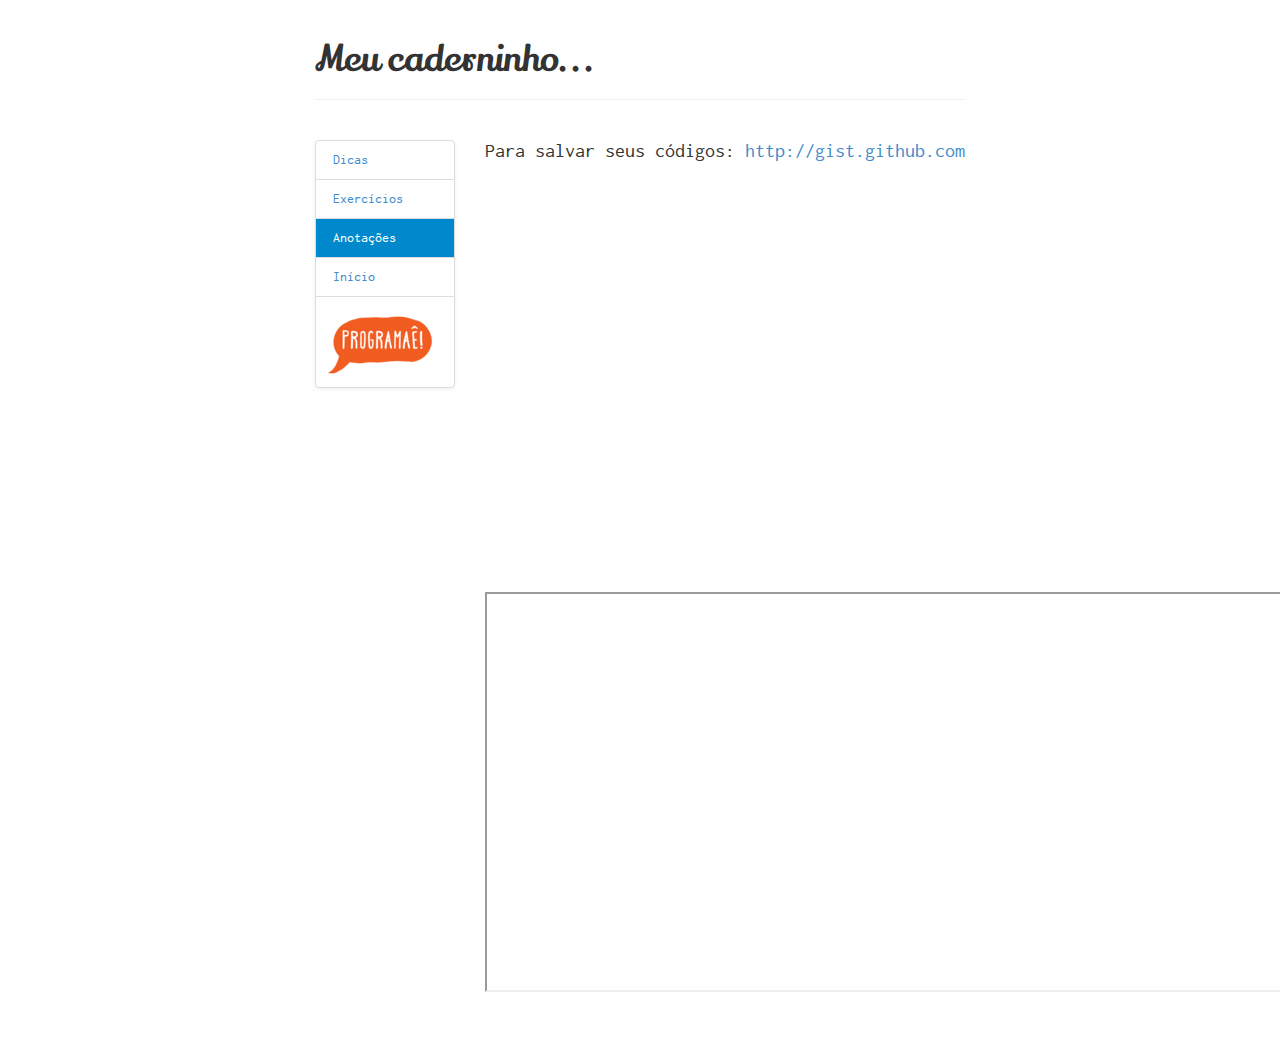
<file: anota.html>
<html>
<!DOCTYPE html>
<html>
   <head>
   <meta charset="utf-8">
   <meta http-equiv="X-UA-Compatible" content="IE=edge">
   <meta name="viewport" content="width=device-width, initial-scale=1">
   <meta name="description" content="Programaê">
   <meta name="author" content="Tiago Maluta">
   <!-- <link rel="icon" href="../../favicon.ico"> -->

  <!-- Bootstrap core CSS -->
  <link href="css/bootstrap.min.css" rel="stylesheet">

  <!-- Custom styles for this template -->
  <link href="css/sticky-footer.css" rel="stylesheet">

   <link rel="stylesheet" href="css/codemirror.css">
   <link rel="stylesheet" href="css/caderninho.css">

   <script src="js/codemirror.js"></script>
   <script src="js/python.js"></script>
   <script src="js/css.js"></script>
   <style type="text/css">
      /* Custom Styles */
      ul.nav-tabs{
          width: 140px;
          margin-top: 20px;
          border-radius: 4px;
          border: 1px solid #ddd;
          box-shadow: 0 1px 4px rgba(0, 0, 0, 0.067);
      }
      ul.nav-tabs li{
          margin: 0;
          border-top: 1px solid #ddd;
      }
      ul.nav-tabs li:first-child{
          border-top: none;
      }
      ul.nav-tabs li a{
          margin: 0;
          padding: 8px 16px;
          border-radius: 0;
      }
      ul.nav-tabs li.active a, ul.nav-tabs li.active a:hover{
          color: #fff;
          background: #0088cc;
          border: 1px solid #0088cc;
      }
      ul.nav-tabs li:first-child a{
          border-radius: 4px 4px 0 0;
      }
      ul.nav-tabs li:last-child a{
          border-radius: 0 0 4px 4px;
      }
      ul.nav-tabs.affix{
          top: 30px; /* Set the top position of pinned element */
      }

      .CodeMirror {
        border: 1px solid #eee;
      }
      .CodeMirror-scroll {
        height: auto;
        overflow-y: hidden;
        overflow-x: auto;
        width: 100%;
      }
    </style>

   <title>Meu caderninho...</title>

   </head>

<body>

<div class="container">
<div class="page-header">
<h1 class="font1">Meu caderninho...</h1>
</div>
<div>
<div class="row">
      <div class="col-xs-3" id="myScrollspy">
          <ul class="font3 nav nav-tabs nav-stacked" data-spy="affix" data-offset-top="125">
              <li><a href="dicas.html">Dicas</a></li>
              <li ><a href="exercicios.html">Exercícios</a></li>
              <li class="active"><a href="anota.html">Anotações</a></li>
              <li><a href="index.html">Início</a></li>
              <li><img alt="http://programae.org.br" src='img/programae_laranja_128x128.png' border=0px></img></li>
          </ul>

      </div>

<div class="col-xs-9">

<div id="page-wrapper">
    <div class="row">
        <div class="col-lg-12">
            <h3 class="font3" style="font-size: 20px;">Para salvar seus códigos:
            <a href="http://gist.github.com">http://gist.github.com</a></h3>
            <iframe src="https://trinket.io/embed/python/dd25b0feb5" width="100%" height="400" frameborder="0" marginwidth="0" marginheight="0" allowfullscreen></iframe>
            <br>
            <br>
            <iframe src=http://brython.info/console.html width=800 height=400></iframe>
        </div>
        <!-- /.col-lg-12 -->
    </div>
  </div> <!-- page wrapper -->
</div> <!-- col-xs-9 -->

    </div>
  </div>

</div> <!-- container -->

<script src="js/jquery.min.js"></script>
<script src="js/bootstrap.min.js"></script>

</body>
</html>
</file>
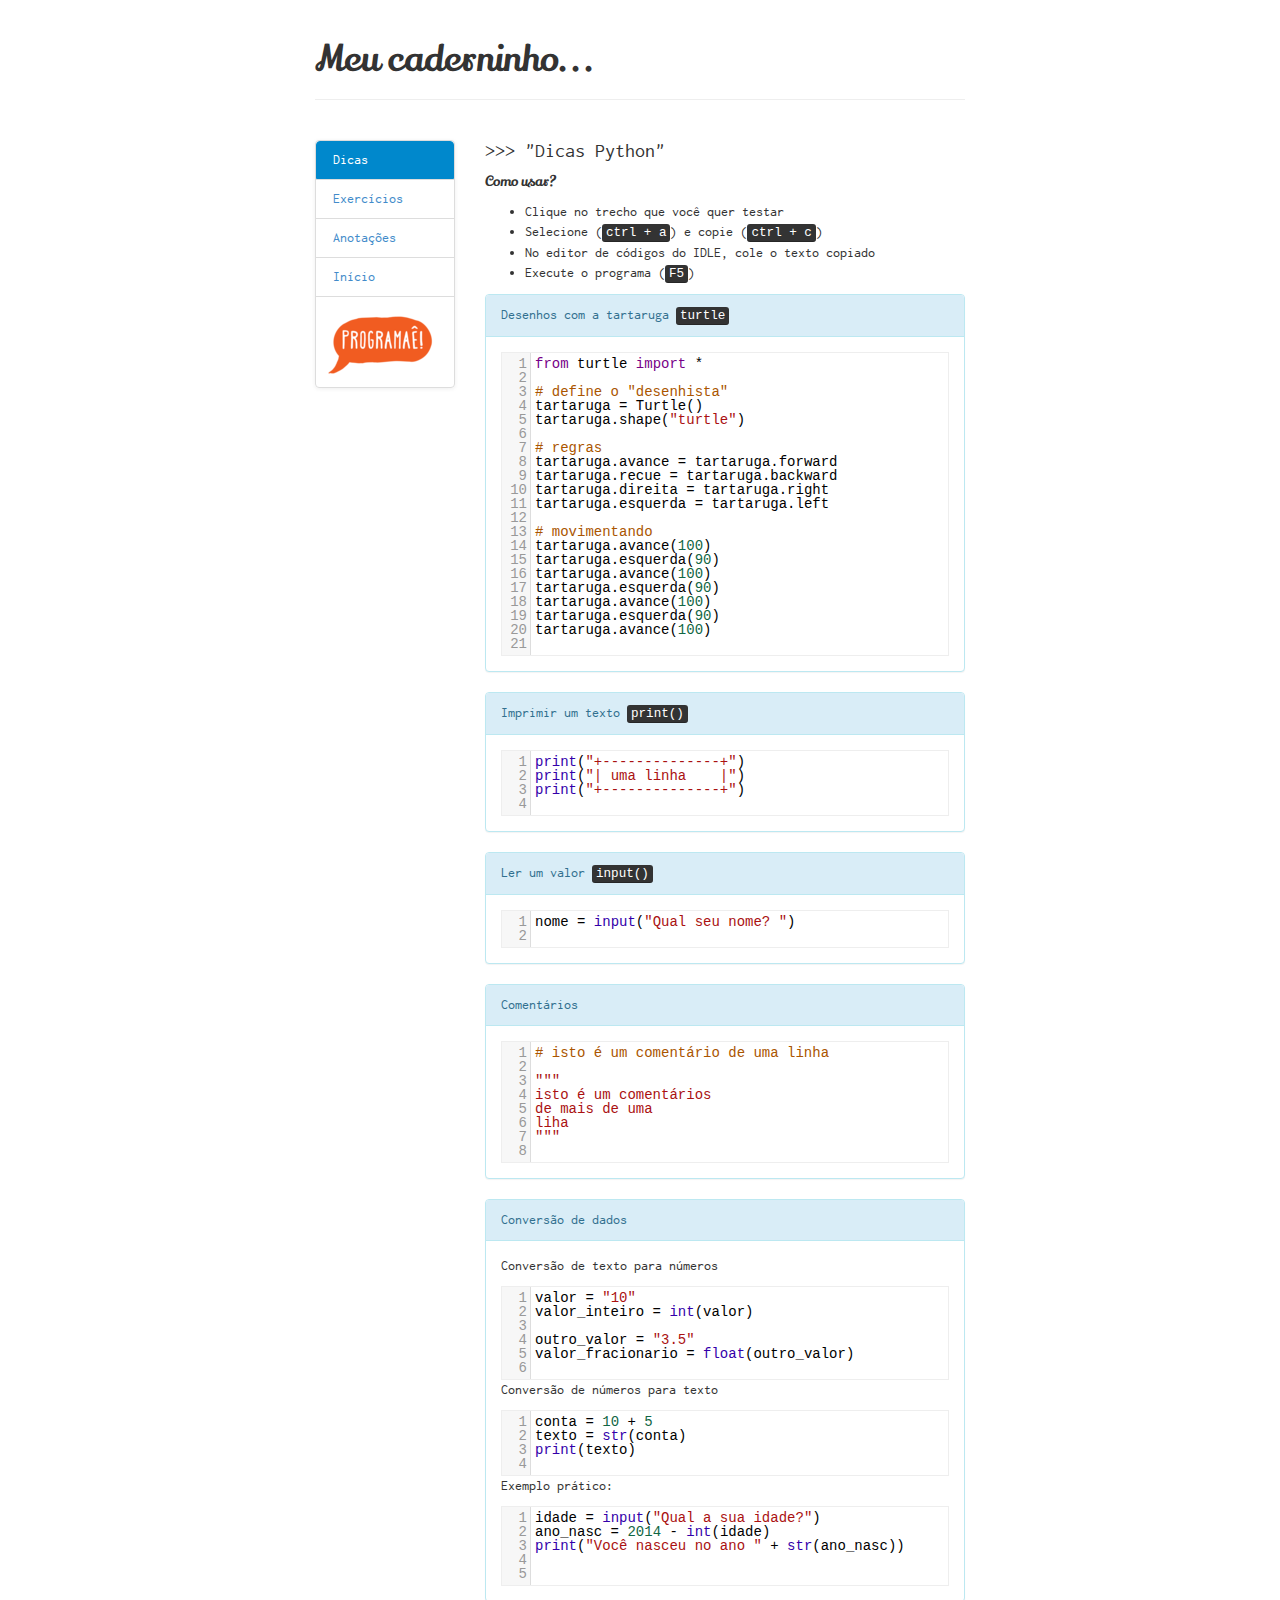
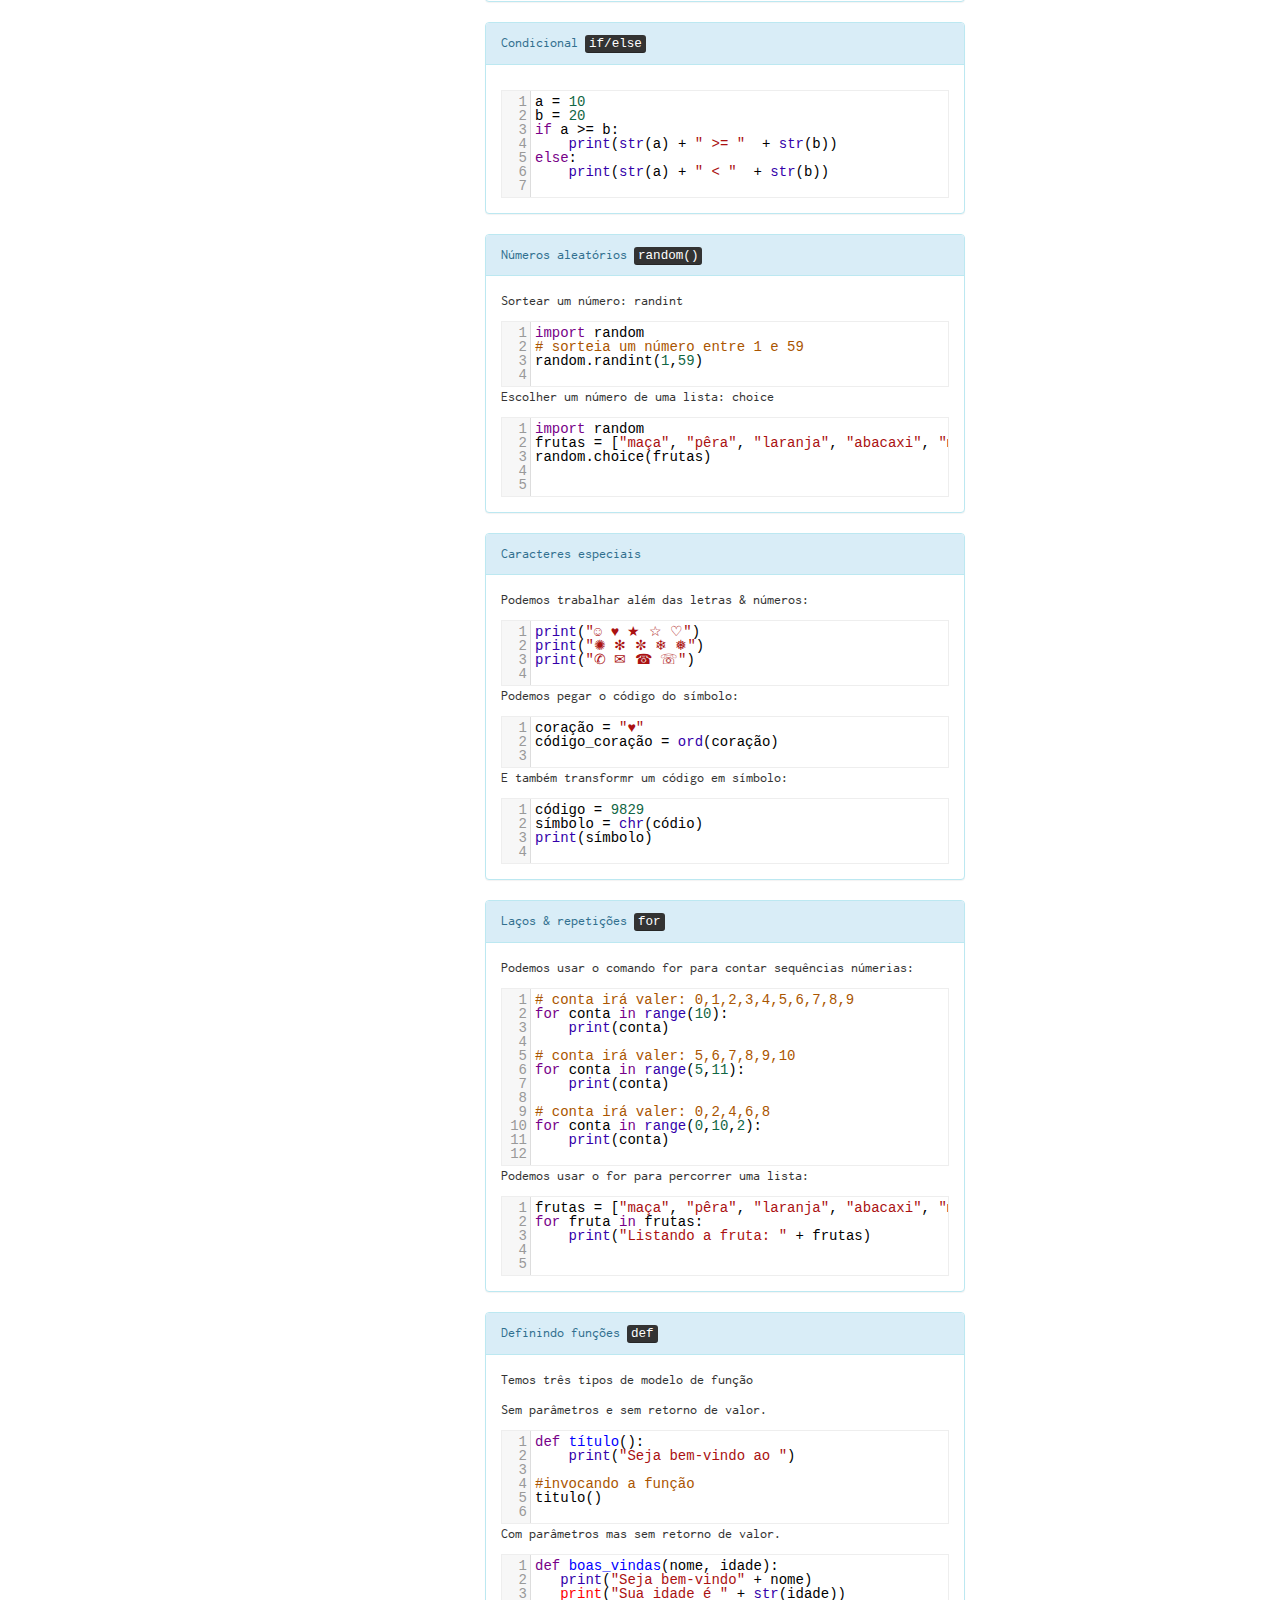
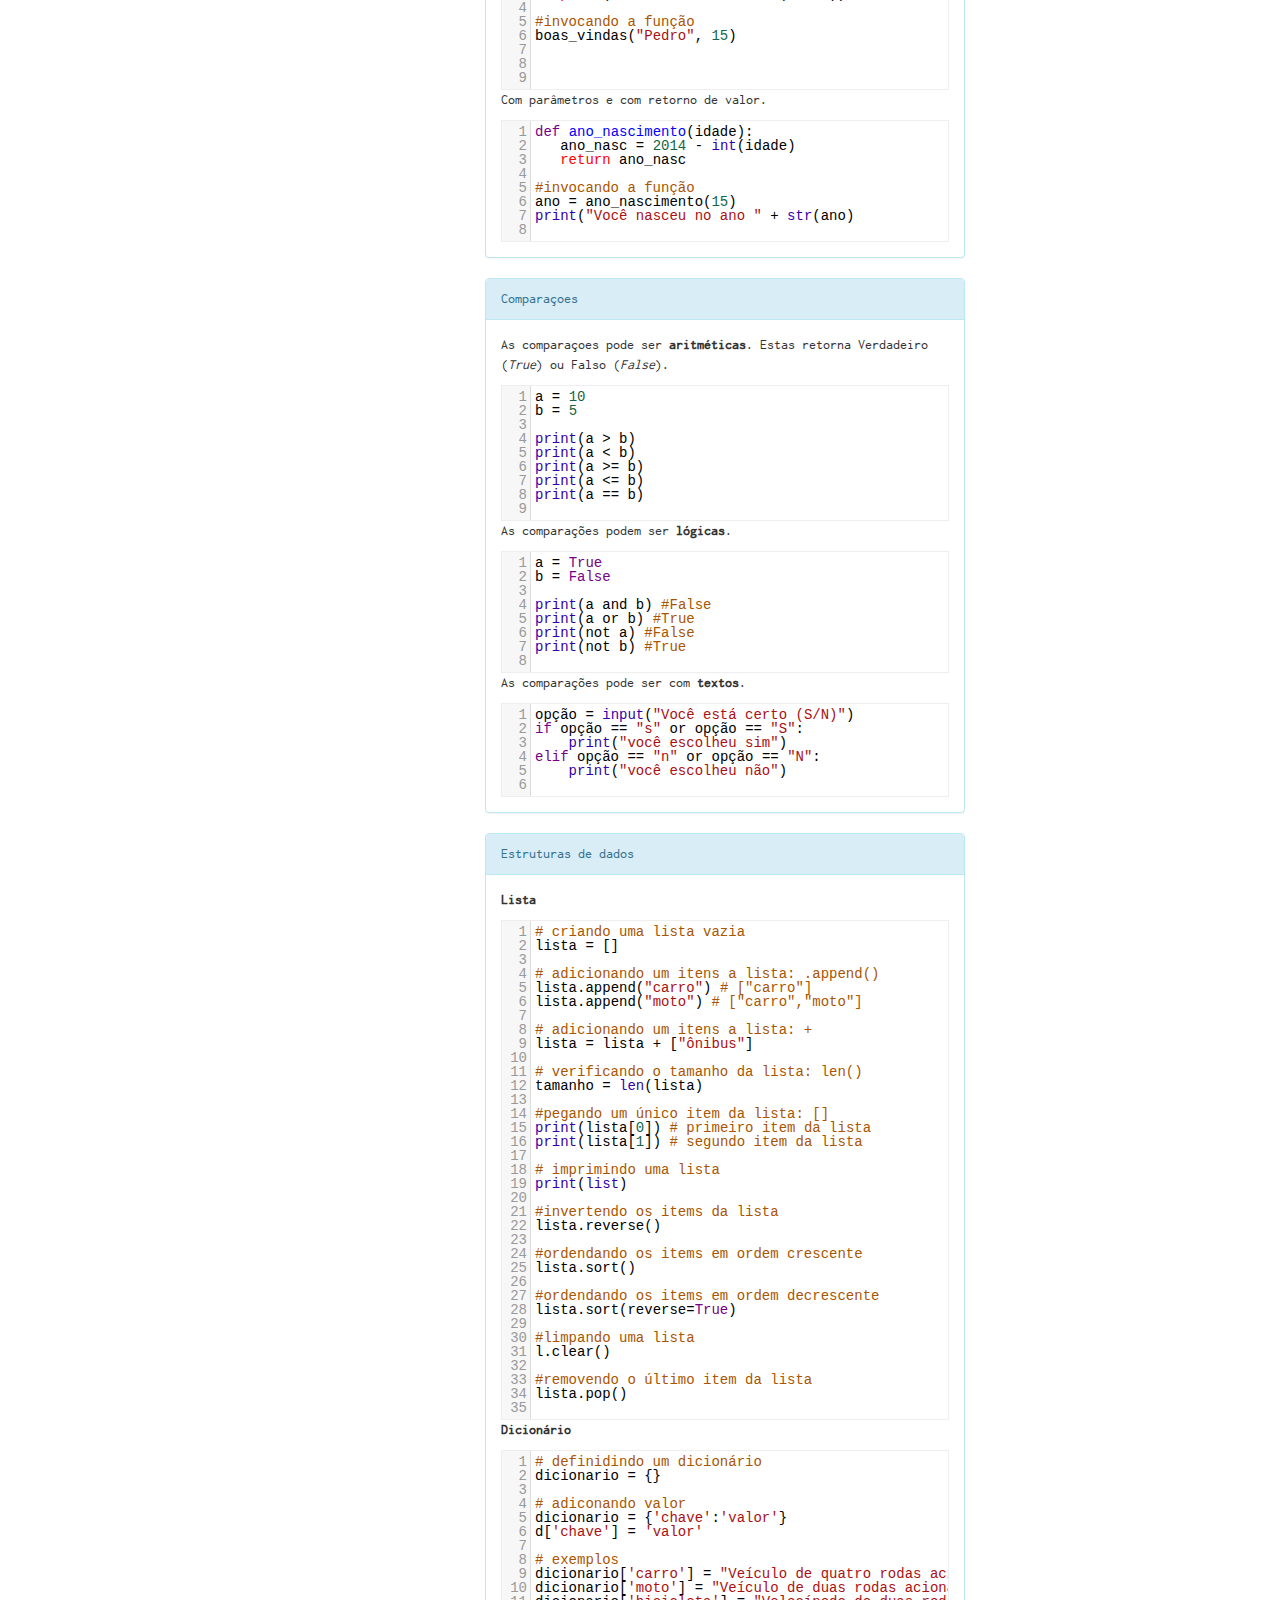
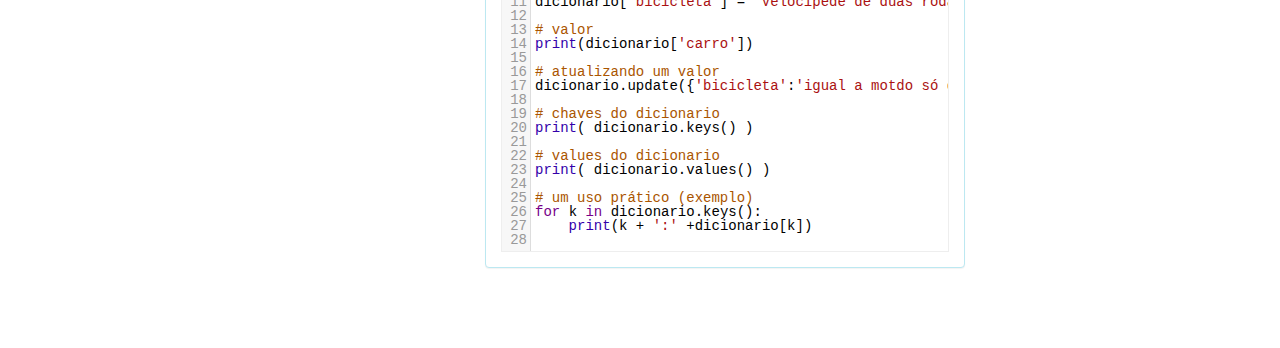
<file: dicas.html>
<html>
<!DOCTYPE html>
<html>
   <head>
   <meta charset="utf-8">
   <meta http-equiv="X-UA-Compatible" content="IE=edge">
   <meta name="viewport" content="width=device-width, initial-scale=1">
   <meta name="description" content="Programaê">
   <meta name="author" content="Tiago Maluta">
   <!-- <link rel="icon" href="../../favicon.ico"> -->

  <!-- Bootstrap core CSS -->
  <link href="css/bootstrap.min.css" rel="stylesheet">

  <!-- Custom styles for this template -->
  <link href="css/sticky-footer.css" rel="stylesheet">

   <link rel="stylesheet" href="css/codemirror.css">
   <link rel="stylesheet" href="css/caderninho.css">

   <script src="js/codemirror.js"></script>
   <script src="js/python.js"></script>
   <script src="js/css.js"></script>
   <style type="text/css">
      /* Custom Styles */
      ul.nav-tabs{
          width: 140px;
          margin-top: 20px;
          border-radius: 4px;
          border: 1px solid #ddd;
          box-shadow: 0 1px 4px rgba(0, 0, 0, 0.067);
      }
      ul.nav-tabs li{
          margin: 0;
          border-top: 1px solid #ddd;
      }
      ul.nav-tabs li:first-child{
          border-top: none;
      }
      ul.nav-tabs li a{
          margin: 0;
          padding: 8px 16px;
          border-radius: 0;
      }
      ul.nav-tabs li.active a, ul.nav-tabs li.active a:hover{
          color: #fff;
          background: #0088cc;
          border: 1px solid #0088cc;
      }
      ul.nav-tabs li:first-child a{
          border-radius: 4px 4px 0 0;
      }
      ul.nav-tabs li:last-child a{
          border-radius: 0 0 4px 4px;
      }
      ul.nav-tabs.affix{
          top: 30px; /* Set the top position of pinned element */
      }

      .CodeMirror {
        border: 1px solid #eee;
      }
      .CodeMirror-scroll {
        height: auto;
        overflow-y: hidden;
        overflow-x: auto;
        width: 100%;
      }
    </style>

   <title>Meu caderninho Python...</title>

   </head>

<body>


  <div class="container">
  <div class="page-header">
  <h1 class="font1">Meu caderninho...</h1>
  </div>
  <div>
  <div class="row">
        <div class="col-xs-3" id="myScrollspy">
            <ul class="nav nav-tabs nav-stacked" data-spy="affix" data-offset-top="125">
                <li class="font3 active"><a href="dicas.html">Dicas</a></li>
                <li class="font3"><a href="exercicios.html">Exercícios</a></li>
                <li class="font3"><a href="anota.html">Anotações</a></li>
                <li class="font3"><a href="index.html">Início</a></li>
                <li><img alt="http://programae.org.br" src='img/programae_laranja_128x128.png' border=0px></img></li>
            </ul>

        </div>
        <div class="col-xs-9">

      <div id="page-wrapper">
            <div class="row">
                <div class="col-lg-12">
                    <h3 class="font3" style="font-size: 20px;">>>> "Dicas Python"</h3>

                    <p class="font1">Como usar?</p>

                    <ul class="font3">
                    <li>Clique no trecho que você quer testar</li>
                    <li>Selecione (<kbd>ctrl + a</kbd>) e copie (<kbd>ctrl + c</kbd>)</li>
                    <li>No editor de códigos do IDLE, cole o texto copiado
                    <li>Execute o programa (<kbd>F5</kbd>)</li>
                    <ul>

                </div>
                <!-- /.col-lg-12 -->
            </div>
            <!-- /.row -->
            <div class="row">
                <div class="col-lg-12">
                    <div class="panel panel-info">
                        <div class="font3 panel-heading">
                            Desenhos com a tartaruga <kbd>turtle</kbd>
                        </div>
                        <div class="font3 panel-body">
                            <textarea id="dica0" name="dica0">
from turtle import *

# define o "desenhista"
tartaruga = Turtle()
tartaruga.shape("turtle")

# regras
tartaruga.avance = tartaruga.forward
tartaruga.recue = tartaruga.backward
tartaruga.direita = tartaruga.right
tartaruga.esquerda = tartaruga.left

# movimentando
tartaruga.avance(100)
tartaruga.esquerda(90)
tartaruga.avance(100)
tartaruga.esquerda(90)
tartaruga.avance(100)
tartaruga.esquerda(90)
tartaruga.avance(100)
                          </textarea>
                    </div>
                 </div>
               </div>
            </div>
            <!-- /.row -->
            <div class="row">
                <div class="col-lg-12">
                    <div class="panel panel-info">
                        <div class="font3 panel-heading">
                            Imprimir um texto <kbd>print()</kbd>
                        </div>
                        <div class="font3 panel-body">
                            <textarea id="dica1" name="dica1">
print("+--------------+")
print("| uma linha    |")
print("+--------------+")
                          </textarea>
                    </div>
                 </div>
               </div>
            </div>
            <!-- -->
            <div class="row">
                <div class="col-lg-12">
                    <div class="panel panel-info">
                        <div class="font3 panel-heading">
                            Ler um valor <kbd>input()</kbd>
                        </div>
                        <div class="font3 panel-body">
                          <textarea id="dica2" name="dica2">
nome = input("Qual seu nome? ")
                          </textarea>

                    </div>
                 </div>
               </div>
            </div>
            <!-- -->
            <div class="row">
                <div class="col-lg-12">
                    <div class="panel panel-info">
                        <div class="font3 panel-heading">
                            Comentários
                        </div>
                        <div class="font3 panel-body">
                        <textarea id="dica3" name="dica3">
# isto é um comentário de uma linha

"""
isto é um comentários
de mais de uma
liha
"""
                        </textarea>
                    </div>
                 </div>
               </div>
            </div>
            <!-- -->
            <div class="row">
                <div class="col-lg-12">
                    <div class="panel panel-info">
                        <div class="font3 panel-heading">
                            Conversão de dados
                        </div>
                        <div class="font3 panel-body">
                            <p>Conversão de texto para números</p>
                            <textarea id="dica4" name="dica4">
valor = "10"
valor_inteiro = int(valor)

outro_valor = "3.5"
valor_fracionario = float(outro_valor)
                      </textarea>
                      <p>Conversão de números para texto</p>
                      <textarea id="dica5" name="dica5">
conta = 10 + 5
texto = str(conta)
print(texto)
                </textarea>
                      <p>Exemplo prático:</p>
                      <textarea id="dica6" name="dica6">
idade = input("Qual a sua idade?")
ano_nasc = 2014 - int(idade)
print("Você nasceu no ano " + str(ano_nasc))

</textarea>
                    </div>
                 </div>
               </div>
            </div>
            <!-- -->
            <div class="row">
                <div class="col-lg-12">
                    <div class="panel panel-info">
                        <div class="font3 panel-heading">
                            Condicional <kbd>if/else</kbd>
                        </div>
                        <div class="font3 panel-body">
                            <p></p>
                            <textarea id="dica7" name="dica7">
a = 10
b = 20
if a >= b:
    print(str(a) + " >= "  + str(b))
else:
    print(str(a) + " < "  + str(b))
                            </textarea>
                    </div>
                 </div>
               </div>
            </div>
            <!-- -->
            <div class="row">
                <div class="col-lg-12">
                    <div class="panel panel-info">
                        <div class="font3 panel-heading">
                            Números aleatórios <kbd>random()</kbd>
                        </div>
                        <div class="font3 panel-body">
                            <p>Sortear um número: randint</p>
                            <textarea id="dica8" name="dica8">
import random
# sorteia um número entre 1 e 59
random.randint(1,59)
                            </textarea>
                            <p>Escolher um número de uma lista: choice</p>
                            <textarea id="dica9" name="dica9">
import random
frutas = ["maça", "pêra", "laranja", "abacaxi", "melão"]
random.choice(frutas)

                            </textarea>
                    </div>
                 </div>
               </div>
            </div>
            <!-- -->
            <div class="row">
                <div class="col-lg-12">
                    <div class="panel panel-info">
                        <div class="font3 panel-heading">
                            Caracteres especiais
                        </div>
                        <div class="font3 panel-body">
                            <p>Podemos trabalhar além das letras & números:</p>
                            <textarea id="dica10" name="dica10">
print("☺ ♥ ★ ☆ ♡")
print("✺ ✻ ✼ ❄ ❅")
print("✆ ✉ ☎ ☏")
                            </textarea>
                            <p>Podemos pegar o código do símbolo:</p>
                            <textarea id="dica11" name="dica11">
coração = "♥"
código_coração = ord(coração)
                            </textarea>
                            <p>E também transformr um código em símbolo:</p>
                            <textarea id="dica12" name="dica12">
código = 9829
símbolo = chr(códio)
print(símbolo)
                            </textarea>
                    </div>
                 </div>
               </div>
            </div>
            <!-- -->
            <div class="row">
                <div class="col-lg-12">
                    <div class="panel panel-info">
                        <div class="font3 panel-heading">
                            Laços & repetições <kbd>for</kbd>
                        </div>
                        <div class="font3 panel-body">
                            <p>Podemos usar o comando for para contar sequências númerias:</p>
                            <textarea id="dica13" name="dica13">
# conta irá valer: 0,1,2,3,4,5,6,7,8,9
for conta in range(10):
    print(conta)

# conta irá valer: 5,6,7,8,9,10
for conta in range(5,11):
    print(conta)

# conta irá valer: 0,2,4,6,8
for conta in range(0,10,2):
    print(conta)
                           </textarea>
                           <p>Podemos usar o for para percorrer uma lista:</p>
                           <textarea id="dica14" name="dica14">
frutas = ["maça", "pêra", "laranja", "abacaxi", "melão"]
for fruta in frutas:
    print("Listando a fruta: " + frutas)

                          </textarea>
                    </div>
                 </div>
               </div>
            </div>
            <!-- -->
            <div class="row">
                <div class="col-lg-12">
                    <div class="panel panel-info">
                        <div class="font3 panel-heading">
                            Definindo funções <kbd>def</kbd>
                        </div>
                        <div class="font3 panel-body">
                            <p>Temos três tipos de modelo de função</p>
                            <p>Sem parâmetros e sem retorno de valor.</p>
                            <textarea id="dica15" name="dica15">
def título():
    print("Seja bem-vindo ao ")

#invocando a função
titulo()
                           </textarea>
                           <p>Com parâmetros mas sem retorno de valor.</p>
                           <textarea id="dica16" name="dica16">
def boas_vindas(nome, idade):
   print("Seja bem-vindo" + nome)
   print("Sua idade é " + str(idade))

#invocando a função
boas_vindas("Pedro", 15)


                          </textarea>
                          <p>Com parâmetros e com retorno de valor.</p>
                          <textarea id="dica17" name="dica17">
def ano_nascimento(idade):
   ano_nasc = 2014 - int(idade)
   return ano_nasc

#invocando a função
ano = ano_nascimento(15)
print("Você nasceu no ano " + str(ano)
                         </textarea>
                    </div>
                 </div>
               </div>
            </div>
            <!-- -->
            <div class="row">
                <div class="col-lg-12">
                    <div class="panel panel-info">
                        <div class="font3 panel-heading">
                            Comparaçoes
                        </div>
                        <div class="font3 panel-body">
                            <p>As comparaçoes pode ser <b>aritméticas</b>. Estas retorna Verdadeiro (<i>True</i>) ou Falso (<i>False</i>).</p>
                            <textarea id="dica18" name="dica18">
a = 10
b = 5

print(a > b)
print(a < b)
print(a >= b)
print(a <= b)
print(a == b)
                            </textarea>
                            <p>As comparações podem ser <b>lógicas</b>.</p>
                            <textarea id="dica19" name="dica19">
a = True
b = False

print(a and b) #False
print(a or b) #True
print(not a) #False
print(not b) #True
                            </textarea>
                            <p>As comparações pode ser com <b>textos</b>.</p>
                            <textarea id="dica20" name="dica20">
opção = input("Você está certo (S/N)")
if opção == "s" or opção == "S":
    print("você escolheu sim")
elif opção == "n" or opção == "N":
    print("você escolheu não")
                            </textarea>
                    </div>
                 </div>
               </div>
            </div>
            <!-- -->
            <div class="row">
                <div class="col-lg-12">
                    <div class="panel panel-info">
                        <div class="font3 panel-heading">
                            Estruturas de dados
                        </div>
                        <div class="font3 panel-body">
                            <p><b>Lista</b></p>
                            <textarea id="dica21" name="dica21">
# criando uma lista vazia
lista = []

# adicionando um itens a lista: .append()
lista.append("carro") # ["carro"]
lista.append("moto") # ["carro","moto"]

# adicionando um itens a lista: +
lista = lista + ["ônibus"]

# verificando o tamanho da lista: len()
tamanho = len(lista)

#pegando um único item da lista: []
print(lista[0]) # primeiro item da lista
print(lista[1]) # segundo item da lista

# imprimindo uma lista
print(list)

#invertendo os items da lista
lista.reverse()

#ordendando os items em ordem crescente
lista.sort()

#ordendando os items em ordem decrescente
lista.sort(reverse=True)

#limpando uma lista
l.clear()

#removendo o último item da lista
lista.pop()
                        </textarea>
                        <p><b>Dicionário</b></p>
                        <textarea id="dica22" name="dica22">
# definidindo um dicionário
dicionario = {}

# adiconando valor
dicionario = {'chave':'valor'}
d['chave'] = 'valor'

# exemplos
dicionario['carro'] = "Veículo de quatro rodas acionado por um motor de explosão."
dicionario['moto'] = "Veículo de duas rodas acionado por um motor da explosão."
dicionario['bicicleta'] = "Velocípede de duas rodas, de igual diâmetro, sendo a da retaguarda accionada por um sistema de pedais que actua sobre uma corrente."

# valor
print(dicionario['carro'])

# atualizando um valor
dicionario.update({'bicicleta':'igual a motdo só que acionado por uma pessoa.'})

# chaves do dicionario
print( dicionario.keys() )

# values do dicionario
print( dicionario.values() )

# um uso prático (exemplo)
for k in dicionario.keys():
    print(k + ':' +dicionario[k])
                        </textarea>
                    </div>
                 </div>
               </div>
            </div>
            <!-- -->
<!--            <div class="row">
                <div class="col-lg-12">
                    <div class="panel panel-info">
                        <div class="font3 panel-heading">
                            Imprimir um texto <kbd>print()</kbd>
                        </div>
                        <div class="font3 panel-body">
                            <p>aaaaa</p>
                    </div>
                 </div>
               </div>
            </div>
            -->

</div>





<!-- scripts -->
<script>

  var lista = ["dica1", "dica2", "dica5", "dica5", "dica5"];

  // TODO: deve ter um jeito mais inteligência de fazer isso...

  var editor = CodeMirror.fromTextArea(document.getElementById("dica0"), {
    mode: { name:"python", version:3  },
    lineNumbers: true
  });

  var editor = CodeMirror.fromTextArea(document.getElementById("dica1"), {
    mode: { name:"python", version:3  },
    lineNumbers: true
  });

  var editor = CodeMirror.fromTextArea(document.getElementById("dica2"), {
    mode: { name:"python", version:3  },
    lineNumbers: true
  });

  var editor = CodeMirror.fromTextArea(document.getElementById("dica3"), {
    mode: { name:"python", version:3  },
    lineNumbers: true
  });

  var editor = CodeMirror.fromTextArea(document.getElementById("dica4"), {
    mode: { name:"python", version:3  },
    lineNumbers: true
  });


  var editor = CodeMirror.fromTextArea(document.getElementById("dica5"), {
    mode: { name:"python", version:3  },
    lineNumbers: true
  });

  var editor = CodeMirror.fromTextArea(document.getElementById("dica6"), {
    mode: { name:"python", version:3  },
    lineNumbers: true
  });

  var editor = CodeMirror.fromTextArea(document.getElementById("dica7"), {
    mode: { name:"python", version:3  },
    lineNumbers: true
  });

  var editor = CodeMirror.fromTextArea(document.getElementById("dica8"), {
    mode: { name:"python", version:3  },
    lineNumbers: true
  });


  var editor = CodeMirror.fromTextArea(document.getElementById("dica9"), {
    mode: { name:"python", version:3  },
    lineNumbers: true
  });

  var editor = CodeMirror.fromTextArea(document.getElementById("dica10"), {
    mode: { name:"python", version:3  },
    lineNumbers: true
  });

  var editor = CodeMirror.fromTextArea(document.getElementById("dica11"), {
    mode: { name:"python", version:3  },
    lineNumbers: true
  });

  var editor = CodeMirror.fromTextArea(document.getElementById("dica12"), {
    mode: { name:"python", version:3  },
    lineNumbers: true
  });

  var editor = CodeMirror.fromTextArea(document.getElementById("dica13"), {
    mode: { name:"python", version:3  },
    lineNumbers: true
  });

  var editor = CodeMirror.fromTextArea(document.getElementById("dica14"), {
    mode: { name:"python", version:3  },
    lineNumbers: true
  });

  var editor = CodeMirror.fromTextArea(document.getElementById("dica15"), {
    mode: { name:"python", version:3  },
    lineNumbers: true
  });

  var editor = CodeMirror.fromTextArea(document.getElementById("dica16"), {
    mode: { name:"python", version:3  },
    lineNumbers: true
  });

  var editor = CodeMirror.fromTextArea(document.getElementById("dica17"), {
    mode: { name:"python", version:3  },
    lineNumbers: true
  });

  var editor = CodeMirror.fromTextArea(document.getElementById("dica18"), {
    mode: { name:"python", version:3  },
    lineNumbers: true
  });

  var editor = CodeMirror.fromTextArea(document.getElementById("dica19"), {
    mode: { name:"python", version:3  },
    lineNumbers: true
  });

  var editor = CodeMirror.fromTextArea(document.getElementById("dica20"), {
    mode: { name:"python", version:3  },
    lineNumbers: true
  });

  var editor = CodeMirror.fromTextArea(document.getElementById("dica21"), {
    mode: { name:"python", version:3  },
    lineNumbers: true
  });

  var editor = CodeMirror.fromTextArea(document.getElementById("dica22"), {
    mode: { name:"python", version:3  },
    lineNumbers: true
  });

</script>

<script src="js/jquery.min.js"></script>
<script src="js/bootstrap.min.js"></script>

</body>
</html>
</file>
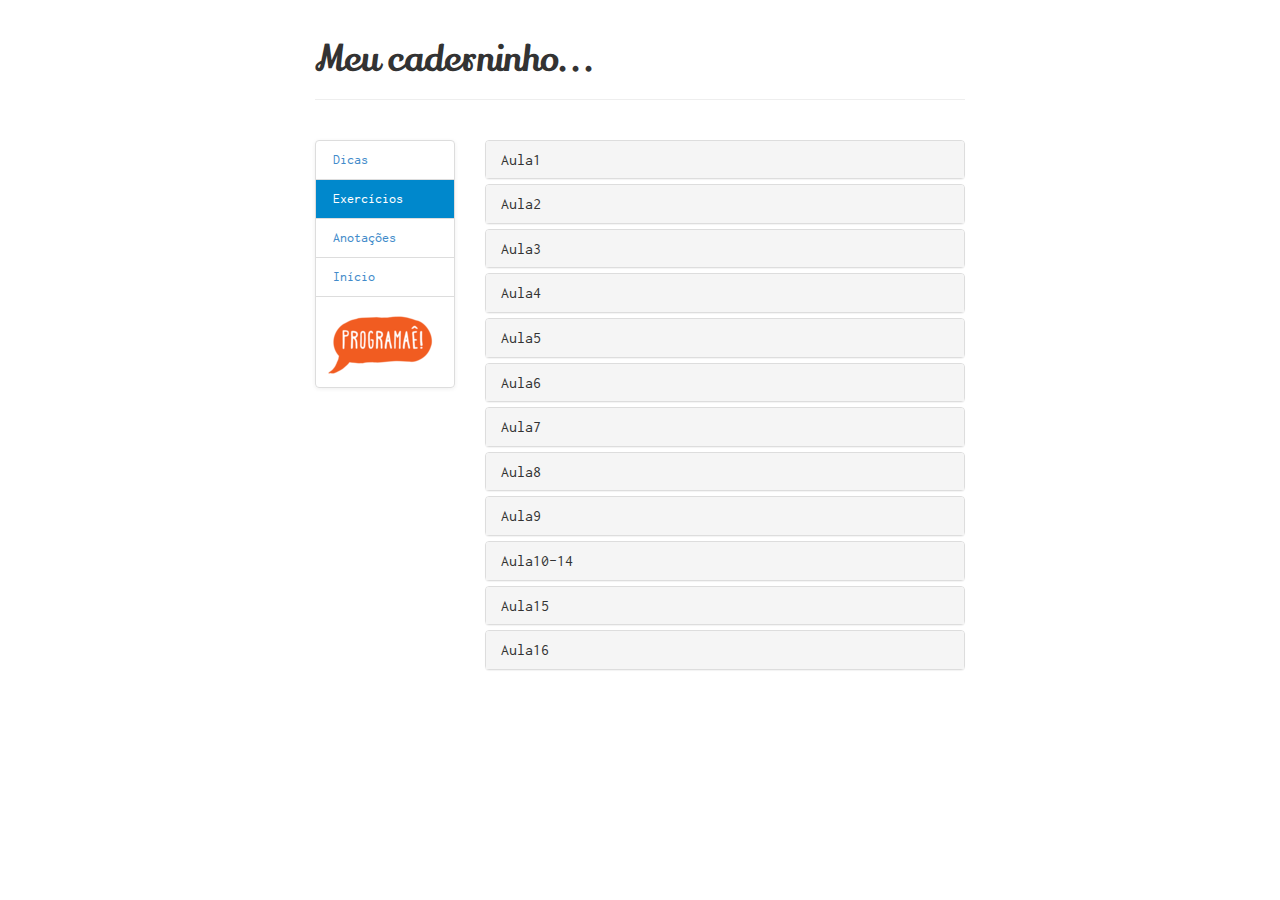
<file: exercicios.html>
<!DOCTYPE html>
            <html>
               <head>
               <meta charset="utf-8">
               <meta http-equiv="X-UA-Compatible" content="IE=edge">
               <meta name="viewport" content="width=device-width, initial-scale=1">
               <meta name="description" content="Programaê">
               <meta name="author" content="Tiago Maluta">
               <!-- <link rel="icon" href="../../favicon.ico"> -->

              <!-- Bootstrap core CSS -->
              <link href="css/bootstrap.min.css" rel="stylesheet">

              <!-- Custom styles for this template -->
              <link href="css/sticky-footer.css" rel="stylesheet">

               <link rel="stylesheet" href="css/codemirror.css">
               <link rel="stylesheet" href="css/caderninho.css">

               <script src="js/codemirror.js"></script>
               <script src="js/python.js"></script>
               <script src="js/css.js"></script>
               <style type="text/css">
                  /* Custom Styles */
                  ul.nav-tabs{
                      width: 140px;
                      margin-top: 20px;
                      border-radius: 4px;
                      border: 1px solid #ddd;
                      box-shadow: 0 1px 4px rgba(0, 0, 0, 0.067);
                  }
                  ul.nav-tabs li{
                      margin: 0;
                      border-top: 1px solid #ddd;
                  }
                  ul.nav-tabs li:first-child{
                      border-top: none;
                  }
                  ul.nav-tabs li a{
                      margin: 0;
                      padding: 8px 16px;
                      border-radius: 0;
                  }
                  ul.nav-tabs li.active a, ul.nav-tabs li.active a:hover{
                      color: #fff;
                      background: #0088cc;
                      border: 1px solid #0088cc;
                  }
                  ul.nav-tabs li:first-child a{
                      border-radius: 4px 4px 0 0;
                  }
                  ul.nav-tabs li:last-child a{
                      border-radius: 0 0 4px 4px;
                  }
                  ul.nav-tabs.affix{
                      top: 30px; /* Set the top position of pinned element */
                  }

                  .CodeMirror {
                    border: 1px solid #eee;
                  }
                  .CodeMirror-scroll {
                    height: auto;
                    overflow-y: hidden;
                    overflow-x: auto;
                    width: 100%;
                  }
                </style>

               <title>Meu caderninho...</title>

               </head>

            <body>


              <div class="container">
              <div class="page-header">
              <h1 class="font1">Meu caderninho...</h1>
              </div>
              <div>
              <div class="row">
                    <div class="col-xs-3" id="myScrollspy">
                        <ul class="font3 nav nav-tabs nav-stacked" data-spy="affix" data-offset-top="125">
                            <li><a href="dicas.html">Dicas</a></li>
                            <li class="active"><a href="exercicios.html">Exercícios</a></li>
                            <li><a href="anota.html">Anotações</a></li>
                            <li><a href="index.html">Início</a></li>
                            <li><img alt="http://programae.org.br" src='img/programae_laranja_128x128.png' border=0px></img></li>
                        </ul>

                    </div>
                    <div class="col-xs-9">
                        <h2 id="section-1"></h2>
<div class="font3 panel-group" id="accordion" role="tablist" aria-multiselectable="true">
            <!-- -->
            <div class="panel panel-default">
            <div class="panel-heading" role="tab" id="heading_Aula1">
            <h4 class="panel-title">
              <a data-toggle="collapse" data-parent="#accordion" href="#collapse_Aula1" aria-expanded="false" aria-controls="collapse_Aula1">
                Aula1
              </a>
            </h4>
            </div>
            <div id="collapse_Aula1" class="panel-collapse collapse" role="tabpanel" aria-labelledby="heading_Aula1">
            <div class="panel-body"><ul class="list-group"><li class="list-group-item"><a href="CODIGOS/Aula1/aula1-dinamica.py"  data-toggle="tooltip" data-placement="right" title="Salve e abra este código no IDLE.">aula1-dinamica.py</a></li><li class="list-group-item"><a href="CODIGOS/Aula1/aula1-turtle1.py"  data-toggle="tooltip" data-placement="right" title="Salve e abra este código no IDLE.">aula1-turtle1.py</a></li><li class="list-group-item"><a href="CODIGOS/Aula1/aula1-turtle2.py"  data-toggle="tooltip" data-placement="right" title="Salve e abra este código no IDLE.">aula1-turtle2.py</a></li><li class="list-group-item"><a href="CODIGOS/Aula1/aula1-turtle3.py"  data-toggle="tooltip" data-placement="right" title="Salve e abra este código no IDLE.">aula1-turtle3.py</a></li></ul>
             </div>
             </div>
             </div>
             <!-- -->
            <!-- -->
            <div class="panel panel-default">
            <div class="panel-heading" role="tab" id="heading_Aula2">
            <h4 class="panel-title">
              <a data-toggle="collapse" data-parent="#accordion" href="#collapse_Aula2" aria-expanded="false" aria-controls="collapse_Aula2">
                Aula2
              </a>
            </h4>
            </div>
            <div id="collapse_Aula2" class="panel-collapse collapse" role="tabpanel" aria-labelledby="heading_Aula2">
            <div class="panel-body"><ul class="list-group"><li class="list-group-item"><a href="CODIGOS/Aula2/aula2-ex1_papel_quadriculado.py"  data-toggle="tooltip" data-placement="right" title="Salve e abra este código no IDLE.">aula2-ex1_papel_quadriculado.py</a></li><li class="list-group-item"><a href="CODIGOS/Aula2/aula2-ex2_papel_quadriculado.py"  data-toggle="tooltip" data-placement="right" title="Salve e abra este código no IDLE.">aula2-ex2_papel_quadriculado.py</a></li><li class="list-group-item"><a href="CODIGOS/Aula2/aula2-ex3_papel_quadriculado.py"  data-toggle="tooltip" data-placement="right" title="Salve e abra este código no IDLE.">aula2-ex3_papel_quadriculado.py</a></li><li class="list-group-item"><a href="CODIGOS/Aula2/aula2-ex4_papel_quadriculado.py"  data-toggle="tooltip" data-placement="right" title="Salve e abra este código no IDLE.">aula2-ex4_papel_quadriculado.py</a></li><li class="list-group-item"><a href="CODIGOS/Aula2/aula2-exemplo1.py"  data-toggle="tooltip" data-placement="right" title="Salve e abra este código no IDLE.">aula2-exemplo1.py</a></li><li class="list-group-item"><a href="CODIGOS/Aula2/aula2-exemplo2.py"  data-toggle="tooltip" data-placement="right" title="Salve e abra este código no IDLE.">aula2-exemplo2.py</a></li><li class="list-group-item"><a href="CODIGOS/Aula2/aula2-plano1.py"  data-toggle="tooltip" data-placement="right" title="Salve e abra este código no IDLE.">aula2-plano1.py</a></li><li class="list-group-item"><a href="CODIGOS/Aula2/aula2-turtle1.py"  data-toggle="tooltip" data-placement="right" title="Salve e abra este código no IDLE.">aula2-turtle1.py</a></li></ul>
             </div>
             </div>
             </div>
             <!-- -->
            <!-- -->
            <div class="panel panel-default">
            <div class="panel-heading" role="tab" id="heading_Aula3">
            <h4 class="panel-title">
              <a data-toggle="collapse" data-parent="#accordion" href="#collapse_Aula3" aria-expanded="false" aria-controls="collapse_Aula3">
                Aula3
              </a>
            </h4>
            </div>
            <div id="collapse_Aula3" class="panel-collapse collapse" role="tabpanel" aria-labelledby="heading_Aula3">
            <div class="panel-body"><ul class="list-group"><li class="list-group-item"><a href="CODIGOS/Aula3/aula3-ex1.py"  data-toggle="tooltip" data-placement="right" title="Salve e abra este código no IDLE.">aula3-ex1.py</a></li><li class="list-group-item"><a href="CODIGOS/Aula3/aula3-exemplo1.py"  data-toggle="tooltip" data-placement="right" title="Salve e abra este código no IDLE.">aula3-exemplo1.py</a></li><li class="list-group-item"><a href="CODIGOS/Aula3/aula3-exemplo2-certo.py"  data-toggle="tooltip" data-placement="right" title="Salve e abra este código no IDLE.">aula3-exemplo2-certo.py</a></li><li class="list-group-item"><a href="CODIGOS/Aula3/aula3-exemplo2-errado.py"  data-toggle="tooltip" data-placement="right" title="Salve e abra este código no IDLE.">aula3-exemplo2-errado.py</a></li><li class="list-group-item"><a href="CODIGOS/Aula3/aula3-exemplo3-variavel.py"  data-toggle="tooltip" data-placement="right" title="Salve e abra este código no IDLE.">aula3-exemplo3-variavel.py</a></li><li class="list-group-item"><a href="CODIGOS/Aula3/aula3-exemplo4-tipos.py"  data-toggle="tooltip" data-placement="right" title="Salve e abra este código no IDLE.">aula3-exemplo4-tipos.py</a></li></ul>
             </div>
             </div>
             </div>
             <!-- -->
            <!-- -->
            <div class="panel panel-default">
            <div class="panel-heading" role="tab" id="heading_Aula4">
            <h4 class="panel-title">
              <a data-toggle="collapse" data-parent="#accordion" href="#collapse_Aula4" aria-expanded="false" aria-controls="collapse_Aula4">
                Aula4
              </a>
            </h4>
            </div>
            <div id="collapse_Aula4" class="panel-collapse collapse" role="tabpanel" aria-labelledby="heading_Aula4">
            <div class="panel-body"><ul class="list-group"><li class="list-group-item"><a href="CODIGOS/Aula4/aula4-alfabeto-com-funções.py"  data-toggle="tooltip" data-placement="right" title="Salve e abra este código no IDLE.">aula4-alfabeto-com-funções.py</a></li><li class="list-group-item"><a href="CODIGOS/Aula4/aula4-alfabeto.py"  data-toggle="tooltip" data-placement="right" title="Salve e abra este código no IDLE.">aula4-alfabeto.py</a></li><li class="list-group-item"><a href="CODIGOS/Aula4/aula4-comentários.py"  data-toggle="tooltip" data-placement="right" title="Salve e abra este código no IDLE.">aula4-comentários.py</a></li><li class="list-group-item"><a href="CODIGOS/Aula4/aula4-desenhos-utf8.py"  data-toggle="tooltip" data-placement="right" title="Salve e abra este código no IDLE.">aula4-desenhos-utf8.py</a></li><li class="list-group-item"><a href="CODIGOS/Aula4/aula4-entrevista.py"  data-toggle="tooltip" data-placement="right" title="Salve e abra este código no IDLE.">aula4-entrevista.py</a></li><li class="list-group-item"><a href="CODIGOS/Aula4/aula4-exemplo1.py"  data-toggle="tooltip" data-placement="right" title="Salve e abra este código no IDLE.">aula4-exemplo1.py</a></li><li class="list-group-item"><a href="CODIGOS/Aula4/aula4-letras.py"  data-toggle="tooltip" data-placement="right" title="Salve e abra este código no IDLE.">aula4-letras.py</a></li><li class="list-group-item"><a href="CODIGOS/Aula4/aula4-palavra.py"  data-toggle="tooltip" data-placement="right" title="Salve e abra este código no IDLE.">aula4-palavra.py</a></li><li class="list-group-item"><a href="CODIGOS/Aula4/aula4-simbolos.py"  data-toggle="tooltip" data-placement="right" title="Salve e abra este código no IDLE.">aula4-simbolos.py</a></li></ul>
             </div>
             </div>
             </div>
             <!-- -->
            <!-- -->
            <div class="panel panel-default">
            <div class="panel-heading" role="tab" id="heading_Aula5">
            <h4 class="panel-title">
              <a data-toggle="collapse" data-parent="#accordion" href="#collapse_Aula5" aria-expanded="false" aria-controls="collapse_Aula5">
                Aula5
              </a>
            </h4>
            </div>
            <div id="collapse_Aula5" class="panel-collapse collapse" role="tabpanel" aria-labelledby="heading_Aula5">
            <div class="panel-body"><ul class="list-group"></ul>
             </div>
             </div>
             </div>
             <!-- -->
            <!-- -->
            <div class="panel panel-default">
            <div class="panel-heading" role="tab" id="heading_Aula6">
            <h4 class="panel-title">
              <a data-toggle="collapse" data-parent="#accordion" href="#collapse_Aula6" aria-expanded="false" aria-controls="collapse_Aula6">
                Aula6
              </a>
            </h4>
            </div>
            <div id="collapse_Aula6" class="panel-collapse collapse" role="tabpanel" aria-labelledby="heading_Aula6">
            <div class="panel-body"><ul class="list-group"></ul>
             </div>
             </div>
             </div>
             <!-- -->
            <!-- -->
            <div class="panel panel-default">
            <div class="panel-heading" role="tab" id="heading_Aula7">
            <h4 class="panel-title">
              <a data-toggle="collapse" data-parent="#accordion" href="#collapse_Aula7" aria-expanded="false" aria-controls="collapse_Aula7">
                Aula7
              </a>
            </h4>
            </div>
            <div id="collapse_Aula7" class="panel-collapse collapse" role="tabpanel" aria-labelledby="heading_Aula7">
            <div class="panel-body"><ul class="list-group"></ul>
             </div>
             </div>
             </div>
             <!-- -->
            <!-- -->
            <div class="panel panel-default">
            <div class="panel-heading" role="tab" id="heading_Aula8">
            <h4 class="panel-title">
              <a data-toggle="collapse" data-parent="#accordion" href="#collapse_Aula8" aria-expanded="false" aria-controls="collapse_Aula8">
                Aula8
              </a>
            </h4>
            </div>
            <div id="collapse_Aula8" class="panel-collapse collapse" role="tabpanel" aria-labelledby="heading_Aula8">
            <div class="panel-body"><ul class="list-group"></ul>
             </div>
             </div>
             </div>
             <!-- -->
            <!-- -->
            <div class="panel panel-default">
            <div class="panel-heading" role="tab" id="heading_Aula9">
            <h4 class="panel-title">
              <a data-toggle="collapse" data-parent="#accordion" href="#collapse_Aula9" aria-expanded="false" aria-controls="collapse_Aula9">
                Aula9
              </a>
            </h4>
            </div>
            <div id="collapse_Aula9" class="panel-collapse collapse" role="tabpanel" aria-labelledby="heading_Aula9">
            <div class="panel-body"><ul class="list-group"></ul>
             </div>
             </div>
             </div>
             <!-- -->
            <!-- -->
            <div class="panel panel-default">
            <div class="panel-heading" role="tab" id="heading_Aula10-14">
            <h4 class="panel-title">
              <a data-toggle="collapse" data-parent="#accordion" href="#collapse_Aula10-14" aria-expanded="false" aria-controls="collapse_Aula10-14">
                Aula10-14
              </a>
            </h4>
            </div>
            <div id="collapse_Aula10-14" class="panel-collapse collapse" role="tabpanel" aria-labelledby="heading_Aula10-14">
            <div class="panel-body"><ul class="list-group"></ul>
             </div>
             </div>
             </div>
             <!-- -->
            <!-- -->
            <div class="panel panel-default">
            <div class="panel-heading" role="tab" id="heading_Aula15">
            <h4 class="panel-title">
              <a data-toggle="collapse" data-parent="#accordion" href="#collapse_Aula15" aria-expanded="false" aria-controls="collapse_Aula15">
                Aula15
              </a>
            </h4>
            </div>
            <div id="collapse_Aula15" class="panel-collapse collapse" role="tabpanel" aria-labelledby="heading_Aula15">
            <div class="panel-body"><ul class="list-group"></ul>
             </div>
             </div>
             </div>
             <!-- -->
            <!-- -->
            <div class="panel panel-default">
            <div class="panel-heading" role="tab" id="heading_Aula16">
            <h4 class="panel-title">
              <a data-toggle="collapse" data-parent="#accordion" href="#collapse_Aula16" aria-expanded="false" aria-controls="collapse_Aula16">
                Aula16
              </a>
            </h4>
            </div>
            <div id="collapse_Aula16" class="panel-collapse collapse" role="tabpanel" aria-labelledby="heading_Aula16">
            <div class="panel-body"><ul class="list-group"></ul>
             </div>
             </div>
             </div>
             <!-- -->    </div>
            </div>


            <script src="js/jquery.min.js"></script>
            <script src="js/bootstrap.min.js"></script>

            </body>
            </html>
</file>
<file: css/sticky-footer.css>
/* Sticky footer styles
-------------------------------------------------- */
html {
  position: relative;
  min-height: 100%;
}
body {
  /* Margin bottom by footer height */
  margin-bottom: 60px;
}
.footer {
  position: absolute;
  bottom: 0;
  width: 100%;
  /* Set the fixed height of the footer here */
  height: 60px;
  background-color: #f5f5f5;
}


/* Custom page CSS
-------------------------------------------------- */
/* Not required for template or sticky footer method. */

.container {
  width: auto;
  max-width: 680px;
  padding: 0 15px;
}
.container .text-muted {
  margin: 20px 0;
}
</file>
<file: css/codemirror.css>
/* BASICS */

.CodeMirror {
  /* Set height, width, borders, and global font properties here */
  font-family: monospace;
  height: auto;
}
.CodeMirror-scroll {
  /* Set scrolling behaviour here */
  overflow: auto;
}

/* PADDING */

.CodeMirror-lines {
  padding: 4px 0; /* Vertical padding around content */
}
.CodeMirror pre {
  padding: 0 4px; /* Horizontal padding of content */
}

.CodeMirror-scrollbar-filler, .CodeMirror-gutter-filler {
  background-color: white; /* The little square between H and V scrollbars */
}

/* GUTTER */

.CodeMirror-gutters {
  border-right: 1px solid #ddd;
  background-color: #f7f7f7;
  white-space: nowrap;
}
.CodeMirror-linenumbers {}
.CodeMirror-linenumber {
  padding: 0 3px 0 5px;
  min-width: 20px;
  text-align: right;
  color: #999;
  -moz-box-sizing: content-box;
  box-sizing: content-box;
}

.CodeMirror-guttermarker { color: black; }
.CodeMirror-guttermarker-subtle { color: #999; }

/* CURSOR */

.CodeMirror div.CodeMirror-cursor {
  border-left: 1px solid black;
}
/* Shown when moving in bi-directional text */
.CodeMirror div.CodeMirror-secondarycursor {
  border-left: 1px solid silver;
}
.CodeMirror.cm-keymap-fat-cursor div.CodeMirror-cursor {
  width: auto;
  border: 0;
  background: #7e7;
}
.CodeMirror.cm-keymap-fat-cursor div.CodeMirror-cursors {
  z-index: 1;
}

.cm-animate-fat-cursor {
  width: auto;
  border: 0;
  -webkit-animation: blink 1.06s steps(1) infinite;
  -moz-animation: blink 1.06s steps(1) infinite;
  animation: blink 1.06s steps(1) infinite;
}
@-moz-keyframes blink {
  0% { background: #7e7; }
  50% { background: none; }
  100% { background: #7e7; }
}
@-webkit-keyframes blink {
  0% { background: #7e7; }
  50% { background: none; }
  100% { background: #7e7; }
}
@keyframes blink {
  0% { background: #7e7; }
  50% { background: none; }
  100% { background: #7e7; }
}

/* Can style cursor different in overwrite (non-insert) mode */
div.CodeMirror-overwrite div.CodeMirror-cursor {}

.cm-tab { display: inline-block; text-decoration: inherit; }

.CodeMirror-ruler {
  border-left: 1px solid #ccc;
  position: absolute;
}

/* DEFAULT THEME */

.cm-s-default .cm-keyword {color: #708;}
.cm-s-default .cm-atom {color: #219;}
.cm-s-default .cm-number {color: #164;}
.cm-s-default .cm-def {color: #00f;}
.cm-s-default .cm-variable,
.cm-s-default .cm-punctuation,
.cm-s-default .cm-property,
.cm-s-default .cm-operator {}
.cm-s-default .cm-variable-2 {color: #05a;}
.cm-s-default .cm-variable-3 {color: #085;}
.cm-s-default .cm-comment {color: #a50;}
.cm-s-default .cm-string {color: #a11;}
.cm-s-default .cm-string-2 {color: #f50;}
.cm-s-default .cm-meta {color: #555;}
.cm-s-default .cm-qualifier {color: #555;}
.cm-s-default .cm-builtin {color: #30a;}
.cm-s-default .cm-bracket {color: #997;}
.cm-s-default .cm-tag {color: #170;}
.cm-s-default .cm-attribute {color: #00c;}
.cm-s-default .cm-header {color: blue;}
.cm-s-default .cm-quote {color: #090;}
.cm-s-default .cm-hr {color: #999;}
.cm-s-default .cm-link {color: #00c;}

.cm-negative {color: #d44;}
.cm-positive {color: #292;}
.cm-header, .cm-strong {font-weight: bold;}
.cm-em {font-style: italic;}
.cm-link {text-decoration: underline;}

.cm-s-default .cm-error {color: #f00;}
.cm-invalidchar {color: #f00;}

/* Default styles for common addons */

div.CodeMirror span.CodeMirror-matchingbracket {color: #0f0;}
div.CodeMirror span.CodeMirror-nonmatchingbracket {color: #f22;}
.CodeMirror-matchingtag { background: rgba(255, 150, 0, .3); }
.CodeMirror-activeline-background {background: #e8f2ff;}

/* STOP */

/* The rest of this file contains styles related to the mechanics of
   the editor. You probably shouldn't touch them. */

.CodeMirror {
  line-height: 1;
  position: relative;
  overflow: hidden;
  background: white;
  color: black;
}

.CodeMirror-scroll {
  /* 30px is the magic margin used to hide the element's real scrollbars */
  /* See overflow: hidden in .CodeMirror */
  margin-bottom: -30px; margin-right: -30px;
  padding-bottom: 30px;
  height: 100%;
  outline: none; /* Prevent dragging from highlighting the element */
  position: relative;
  -moz-box-sizing: content-box;
  box-sizing: content-box;
}
.CodeMirror-sizer {
  position: relative;
  border-right: 30px solid transparent;
  -moz-box-sizing: content-box;
  box-sizing: content-box;
}

/* The fake, visible scrollbars. Used to force redraw during scrolling
   before actuall scrolling happens, thus preventing shaking and
   flickering artifacts. */
.CodeMirror-vscrollbar, .CodeMirror-hscrollbar, .CodeMirror-scrollbar-filler, .CodeMirror-gutter-filler {
  position: absolute;
  z-index: 6;
  display: none;
}
.CodeMirror-vscrollbar {
  right: 0; top: 0;
  overflow-x: hidden;
  overflow-y: scroll;
}
.CodeMirror-hscrollbar {
  bottom: 0; left: 0;
  overflow-y: hidden;
  overflow-x: scroll;
}
.CodeMirror-scrollbar-filler {
  right: 0; bottom: 0;
}
.CodeMirror-gutter-filler {
  left: 0; bottom: 0;
}

.CodeMirror-gutters {
  position: absolute; left: 0; top: 0;
  padding-bottom: 30px;
  z-index: 3;
}
.CodeMirror-gutter {
  white-space: normal;
  height: 100%;
  -moz-box-sizing: content-box;
  box-sizing: content-box;
  padding-bottom: 30px;
  margin-bottom: -32px;
  display: inline-block;
  /* Hack to make IE7 behave */
  *zoom:1;
  *display:inline;
}
.CodeMirror-gutter-elt {
  position: absolute;
  cursor: default;
  z-index: 4;
}

.CodeMirror-lines {
  cursor: text;
  min-height: 1px; /* prevents collapsing before first draw */
}
.CodeMirror pre {
  /* Reset some styles that the rest of the page might have set */
  -moz-border-radius: 0; -webkit-border-radius: 0; border-radius: 0;
  border-width: 0;
  background: transparent;
  font-family: inherit;
  font-size: inherit;
  margin: 0;
  white-space: pre;
  word-wrap: normal;
  line-height: inherit;
  color: inherit;
  z-index: 2;
  position: relative;
  overflow: visible;
}
.CodeMirror-wrap pre {
  word-wrap: break-word;
  white-space: pre-wrap;
  word-break: normal;
}

.CodeMirror-linebackground {
  position: absolute;
  left: 0; right: 0; top: 0; bottom: 0;
  z-index: 0;
}

.CodeMirror-linewidget {
  position: relative;
  z-index: 2;
  overflow: auto;
}

.CodeMirror-widget {}

.CodeMirror-wrap .CodeMirror-scroll {
  overflow-x: hidden;
}

.CodeMirror-measure {
  position: absolute;
  width: 100%;
  height: 0;
  overflow: hidden;
  visibility: hidden;
}
.CodeMirror-measure pre { position: static; }

.CodeMirror div.CodeMirror-cursor {
  position: absolute;
  border-right: none;
  width: 0;
}

div.CodeMirror-cursors {
  visibility: hidden;
  position: relative;
  z-index: 3;
}
.CodeMirror-focused div.CodeMirror-cursors {
  visibility: visible;
}

.CodeMirror-selected { background: #d9d9d9; }
.CodeMirror-focused .CodeMirror-selected { background: #d7d4f0; }
.CodeMirror-crosshair { cursor: crosshair; }

.cm-searching {
  background: #ffa;
  background: rgba(255, 255, 0, .4);
}

/* IE7 hack to prevent it from returning funny offsetTops on the spans */
.CodeMirror span { *vertical-align: text-bottom; }

/* Used to force a border model for a node */
.cm-force-border { padding-right: .1px; }

@media print {
  /* Hide the cursor when printing */
  .CodeMirror div.CodeMirror-cursors {
    visibility: hidden;
  }
}

/* Help users use markselection to safely style text background */
span.CodeMirror-selectedtext { background: none; }
</file>
<file: css/caderninho.css>
@font-face {
  font-family: 'Lily Script One';
  font-style: normal;
  font-weight: 400;
  src: local('Lily Script One'), local('LilyScriptOne-Regular'), url('fonts/LilyScriptOne-Regular.ttf') format('truetype');
}

@font-face {
  font-family: 'Didact Gothic';
  font-style: normal;
  font-weight: 400;
  src: local('Didact Gothic'), local('DidactGothic'), url('fonts/DidactGothic.ttf') format('truetype');
  unicode-range: U+0460-052F, U+20B4, U+2DE0-2DFF, U+A640-A69F;
}


@font-face {
  font-family: 'Inconsolata';
  font-style: normal;
  font-weight: 400;
  src: local('Inconsolata'), url('fonts/Inconsolata-Regular.ttf') format('truetype');
}



.font1 {
     font-family: 'Lily Script One';
}

.font2 {
     font-family: 'Didact Gothic';
}

.font3 {
     font-family: 'Inconsolata';
}
</file>
